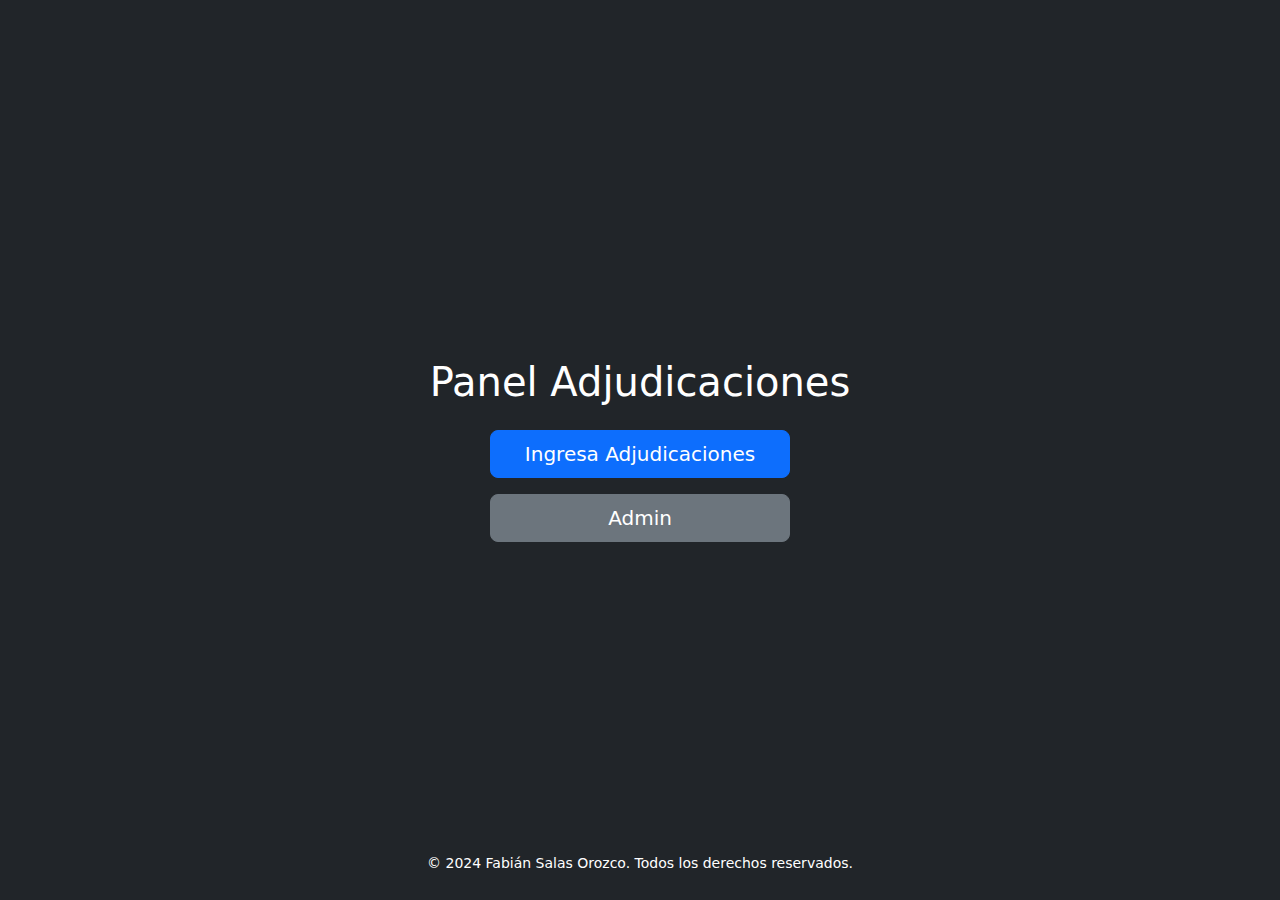
<file: index.html>
<!DOCTYPE html>
<html lang="es">
<head>
    <meta charset="UTF-8">
    <meta name="viewport" content="width=device-width, initial-scale=1.0">
    <title>Panel Adjudicaciones</title>
    <link href="https://cdn.jsdelivr.net/npm/bootstrap@5.3.0-alpha1/dist/css/bootstrap.min.css" rel="stylesheet">
</head>
<body class="bg-dark text-white" style="height: 100vh; display: flex; align-items: center; justify-content: center;">

    <!-- Panel centrado -->
    <div class="text-center">
        <h1 class="mb-4">Panel Adjudicaciones</h1>
        
        <!-- Botones dentro del panel -->
        <div class="d-grid gap-3" style="max-width: 300px; margin: 0 auto;">
            <a href="Panel.html" class="btn btn-primary btn-lg" target="_blank">Ingresa Adjudicaciones</a>
            <a href="input.html" class="btn btn-secondary btn-lg" target="_blank">Admin</a>
        </div>
    </div>

    <br>

    <!-- Derechos reservados -->
    <footer class="text-center text-white" style="position: absolute; bottom: 10px; width: 100%; font-size: 14px;">
        <p>&copy; 2024 Fabián Salas Orozco. Todos los derechos reservados.</p>
    </footer>

    <script src="https://cdn.jsdelivr.net/npm/bootstrap@5.3.0-alpha1/dist/js/bootstrap.bundle.min.js"></script>
</body>
</html>
</file>
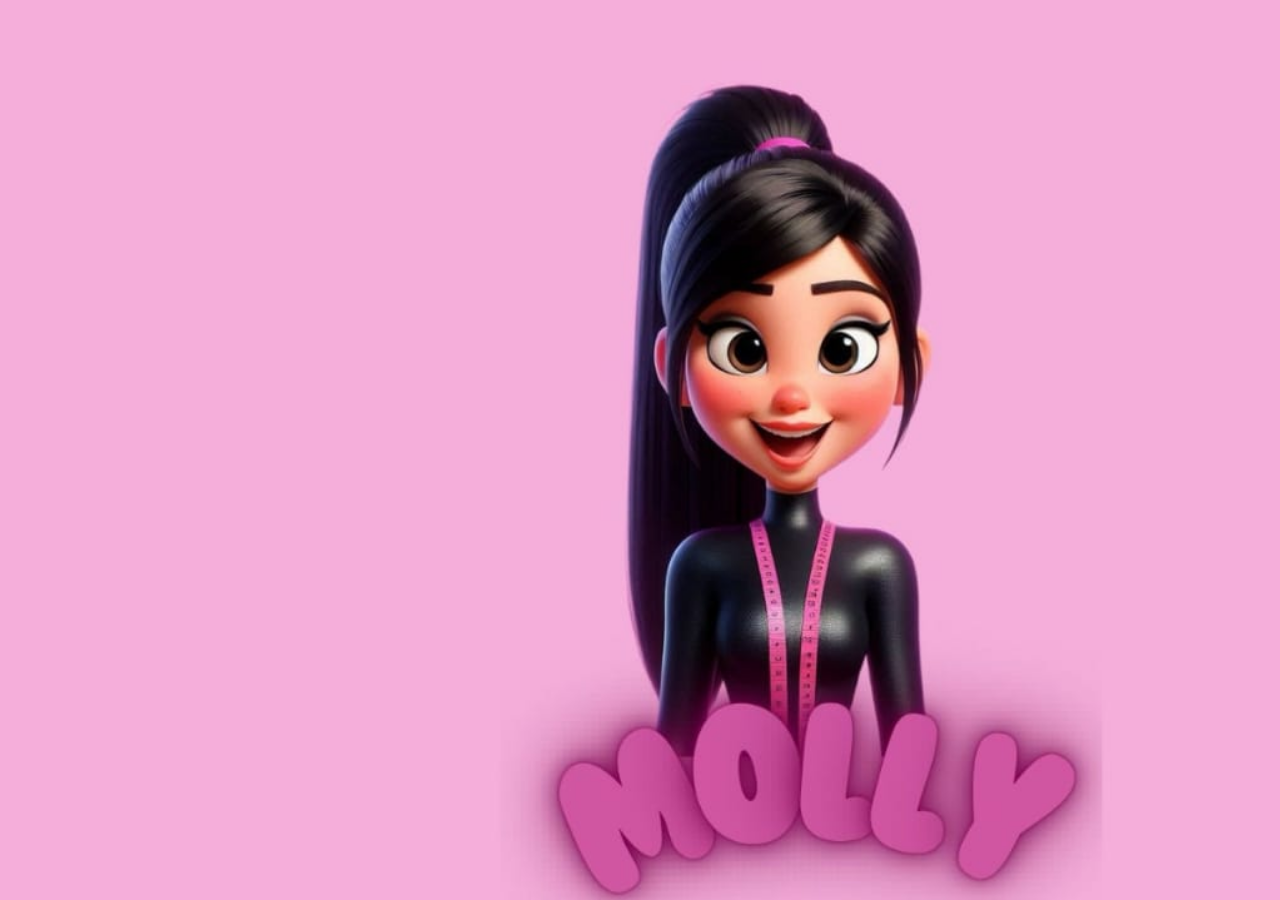
<file: Panel.html>
<!DOCTYPE html>
<html lang="es">
<head>
    <meta charset="UTF-8">
    <meta name="viewport" content="width=device-width, initial-scale=1.0">
    <title>Lista de Productos</title>
    <link rel="stylesheet" href="asset/css/style.css">
    <link href="https://cdn.jsdelivr.net/npm/bootstrap@5.3.0-alpha1/dist/css/bootstrap.min.css" rel="stylesheet">
    <style>
        body  {
            background-image: url('asset/img/mely.jpeg');
            background-size: cover; /* Hace que la imagen cubra toda la pantalla */
            background-repeat: no-repeat; /* Evita que se repita */
            background-attachment: fixed; /* Hace que el fondo se quede fijo al hacer scroll */
        }

        
</style>
</head>
<body class="">

   
<div class="container mt-5">
    <div id="product-list" class="row g-3 ">
        

      
    </div>
</div>



<script src="asset/js/script.js"></script>
<script src="https://cdn.jsdelivr.net/npm/bootstrap@5.3.0-alpha1/dist/js/bootstrap.bundle.min.js"></script>
</body>
</html>
</file>
<file: asset/css/style.css>
body {
    font-family: Arial, sans-serif;
   

   
}

h1 {
    color: #007bff;
}


#overlay {
    display: none;
    position: fixed;
    top: 0;
    left: 0;
    width: 100%;
    height: 100%;
    background-color: rgba(0, 0, 0, 0.5); /* Fondo oscuro con opacidad */
    color: white;
    text-align: center;
    padding-top: 20%;
    z-index: 1000;
}


.fonttable{

    font-size: xx-large;

    font-family: Impact, Haettenschweiler, 'Arial Narrow Bold', sans-serif;
}


/* Asegura que los botones sean del mismo tamaño */
/* Asegura que los botones sean del mismo tamaño */
.panel {
    list-style-type: none; /* Elimina los puntos de la lista */
    padding: 0;
    margin: 0;
    display: flex; /* Usamos flexbox para alinear los botones de forma horizontal */
    justify-content: center; /* Centra los botones en el eje horizontal */
    gap: 10px; /* Espacio entre los botones */
}

.panel li {
    display: flex;
    justify-content: center;
}

.left {
    flex: 0.9; /* Hace que el botón izquierdo ocupe solo la mitad del espacio */
}

.right {
    flex: 0.1; /* Hace que el botón derecho ocupe todo el espacio restante */
}

.rounded-button {
    width: 100%; /* Hace que el botón ocupe todo el ancho disponible en su contenedor */
    padding: 15px; /* Añade relleno al botón para hacerlo más grande */
    text-align: center; /* Centra el texto dentro del botón */
    font-size: 0px; /* Tamaño de la fuente */
    border-radius: 15px; /* Bordes redondeados */
    border: none; /* Elimina el borde predeterminado */
    background-color: #f6f6f6; /* Fondo azul */
    color: rgb(0, 0, 0); /* Color de texto blanco */
    cursor: pointer; /* Cambia el cursor al pasar sobre el botón */
}









/* Estilo para el texto con efecto espejo */
.mirror-text {
    font-size: 50px;
    font-weight: bold;
    text-align: center;
    transform: scaleX(-1); /* Invierte el texto en el eje horizontal */
    display: inline-block; /* Necesario para que el transform funcione correctamente */
}



@keyframes aumentoBajada {
    0% {
        font-size: 30px;
    }
    50% {
        font-size: 50px; /* Tamaño grande */
    }
    100% {
        font-size: 30px; /* Tamaño original */
    }
}

/* Estilo para el texto con la animación aplicada */
.text-size-animation {
    font-weight: bold;
    text-align: center;
    animation: aumentoBajada 2s infinite; /* Animación dura 2 segundos y se repite infinitamente */
}



@keyframes zoomEffect {
    0% {
        transform: scale(0.7);
    }
    50% {
        transform: scale(1.0); /* Aumenta al 150% */
    }
    100% {
        transform: scale(1); /* Vuelve al tamaño original */
    }
}

/* Aplica la animación de zoom solo al primer botón */
.zoom-button {
    animation: zoomEffect 3s infinite; /* Efecto de zoom que dura 2 segundos y se repite infinitamente */
}

.fechahora{

    display: none;

}
</file>
